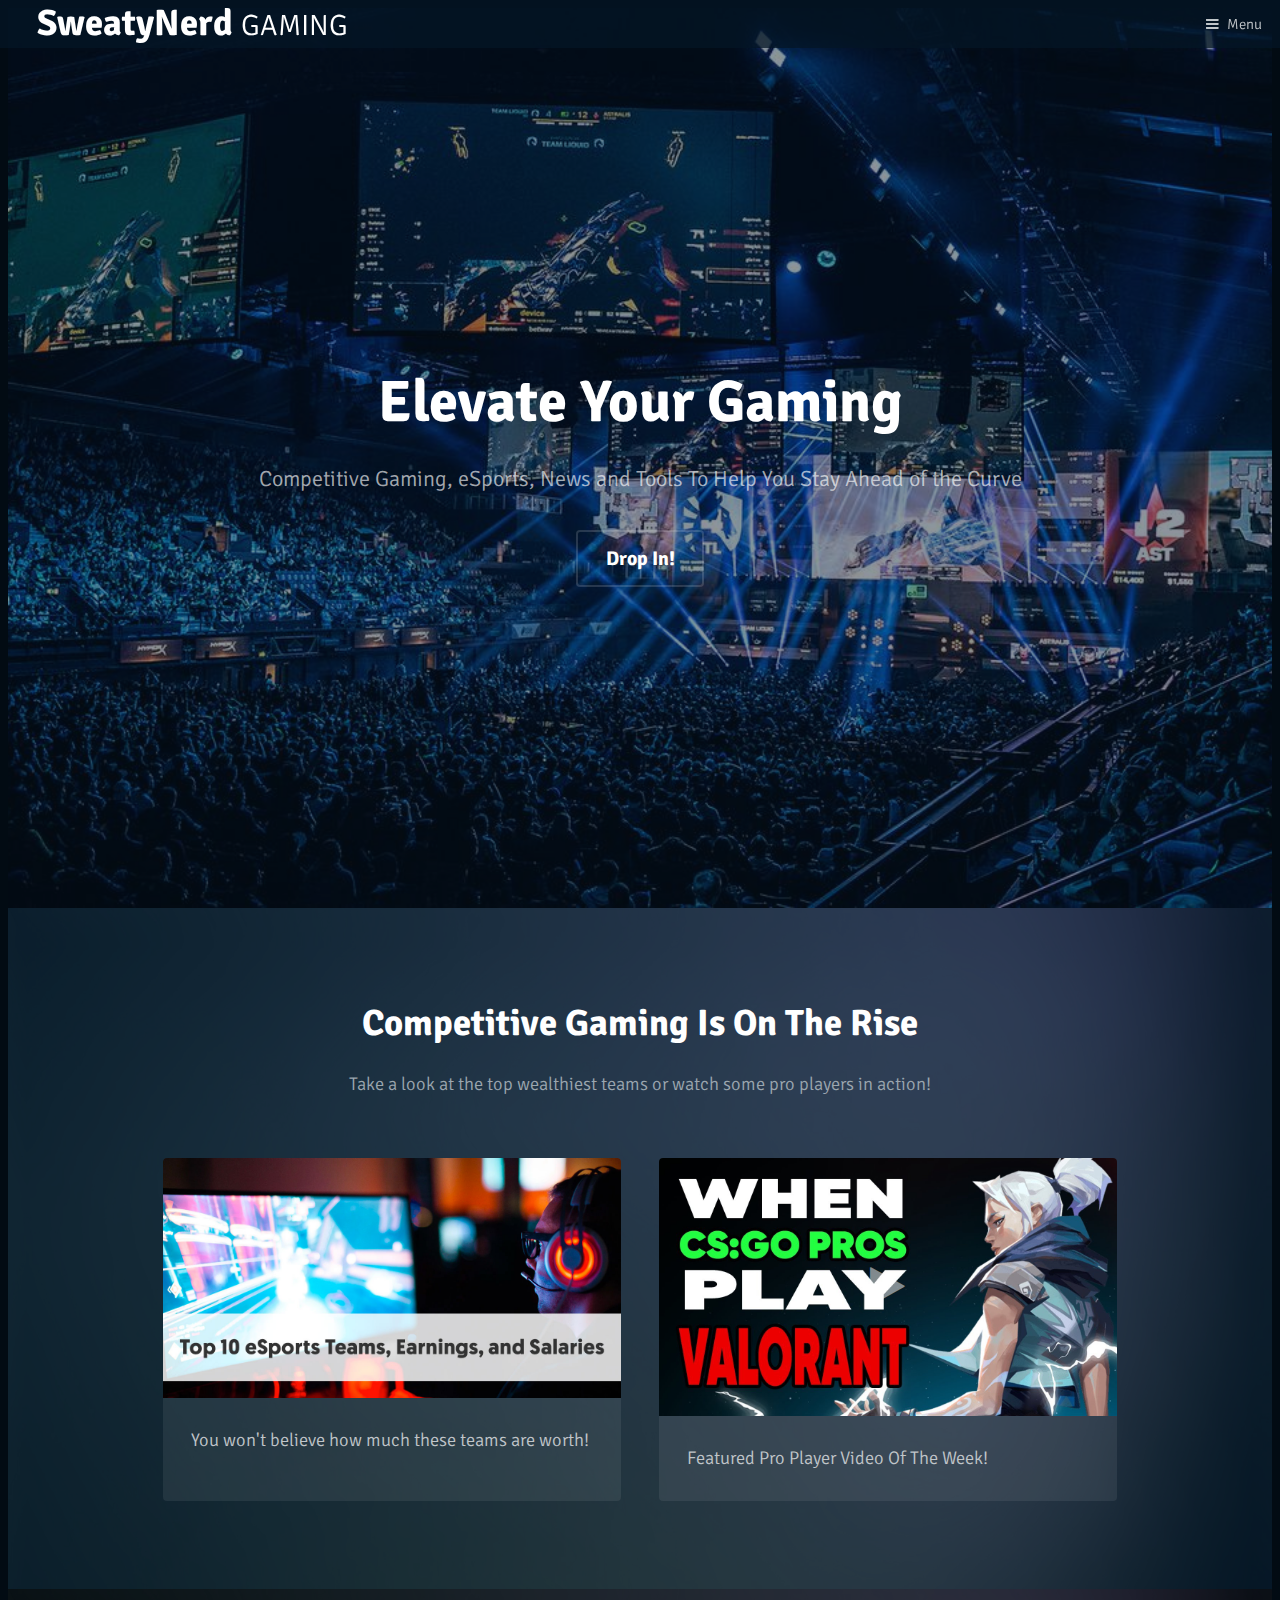
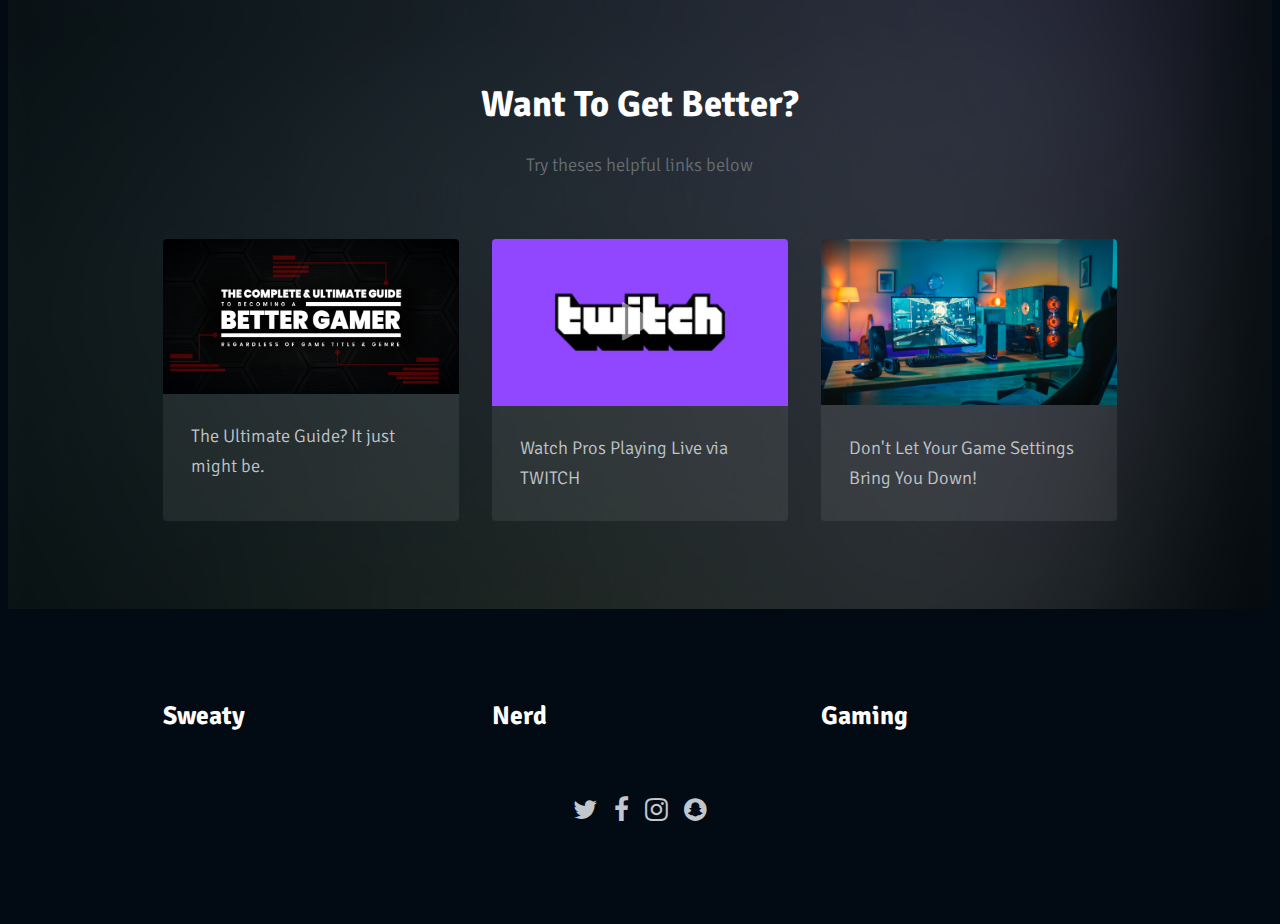
<file: index.html>
<!DOCTYPE HTML>

<html>
	<head>
		<title>SweatyNerdGaming</title>
		<meta charset="utf-8" />
		<meta name="viewport" content="width=device-width, initial-scale=1" />
		<link rel="stylesheet" href="assets/css/main.css" />
	</head>
	<body>

		<!-- Page Header -->
			<header id="header">
				<h1><a href="#">SweatyNerd <span>GAMING</span></a></h1>
				<a href="#menu">Menu</a>
			</header>

		<!-- Navigation -->
			<nav id="menu">
				<ul class="links">
					<li><a href="index.html">Home</a></li>
					<li><a href="Top10.html">Top 10 Teams</a></li>
					<li><a href="proplayers.html">PVOTW</a></li>
				</ul>
			</nav>

				<section id="banner" src="images/banner.jpg">
					<div class="inner">
						<header>
							<h1>Elevate Your Gaming</h1>
							<p>Competitive Gaming, eSports, News and Tools To Help You Stay Ahead of the Curve</p>
						</header>
						<a href="#main" class="button big alt scrolly">Drop In!</a>
					</div>

				</section>

		<!-- Start of Main -->
			<div id="main">

			<!--MAIN CONTENT LINKS  -->
				<section class="wrapper style1">
					<div class="inner">
						<header class="align-center">
							<h2>Competitive Gaming Is On The Rise</h2>
							<p>Take a look at the top wealthiest teams or watch some pro players in action!</p>
						</header>
							<div class="flex flex-2">
								<div class="video col">
									<div class="image fit">
										<img src="images/pic07.jpg" alt="" />
									</div>
									<p class="caption">
										You won't believe how much these teams are worth!
									</p>
									<a href="Top10.html" class="link"><span>Click Me</span></a>
								</div>
								<div class="video col">
									<div class="image fit">
										<img src="images/pic08.jpg" alt="" />
										<div class="arrow">
											<div class="icon fa-play"></div>
										</div>
									</div>
									<p class="caption">
										Featured Pro Player Video Of The Week!
									</p>
									<a href="proplayers.html" class="link"><span>Click Me</span></a>
								</div>
							</div>
					</div>
				</section>


			<!-- THIRD SECTION FOR HELPFUL LINKS -->
				<section class="wrapper ">
					<div class="inner">
						<header class="align-center">
							<h2>Want To Get Better?</h2>
							<p>Try theses helpful links below</p>
						</header>

						<!-- 3 Column Section -->
							<div class="flex flex-3">
								<div class="video col">
									<div class="image fit">
										<img src="images/pic09.png" alt="" />
									</div>
									<p class="caption">
										The Ultimate Guide? It just might be.
									</p>
									<a href="https://gamerzclass.com/news/guides/the-complete-ultimate-guide-to-becoming-a-better-gamer-regardless-of-game-title-genre/" target ="_blank" class="link"><span>Click Me</span></a>
								</div>
								<div class="video col">
									<div class="image fit">
										<img src="images/pic10.jpg" alt="" />
										<div class="arrow">
											<div class="icon fa-play"></div>
										</div>
									</div>
									<p class="caption">
										Watch Pros Playing Live via TWITCH
									</p>
									<a href="https://www.twitch.tv/" target ="_blank" class="link"><span>Click Me</span></a>
								</div>
								<div class="video col">
									<div class="image fit">
										<img src="images/pic11.jpg" alt="" />
									</div>
									<p class="caption">
										Don't Let Your Game Settings Bring You Down!
									</p>
									<a href="https://prosettings.net/" target ="_blank" class="link"><span>Click Me</span></a>
								</div>
							</div>
					</div>
				</section>

			</div>

		<!-- Footer -->
			<footer id="footer">
				<div class="inner">
					<div class="flex flex-3">
						<div class="col">
							<h3>Sweaty</h3>
						</div>
						<div class="col">
							<h3>Nerd</h3>
						</div>
						<div class="col">
							<h3>Gaming</h3>
						</div>
					</div>
				</div>
				<div class="copyright">
					<ul class="icons">
						<li><a href="#" class="icon fa-twitter"><span class="label">Twitter</span></a></li>
						<li><a href="#" class="icon fa-facebook"><span class="label">Facebook</span></a></li>
						<li><a href="#" class="icon fa-instagram"><span class="label">Instagram</span></a></li>
						<li><a href="#" class="icon fa-snapchat"><span class="label">Snapchat</span></a></li>
					</ul>
					
				</div>
			</footer>

		<!-- Scripts -->
			<script src="assets/js/jquery.min.js"></script>
			<script src="assets/js/jquery.scrolly.min.js"></script>
			<script src="assets/js/skel.min.js"></script>
			<script src="assets/js/util.js"></script>
			<script src="assets/js/main.js"></script>

	</body>
</html>
</file>
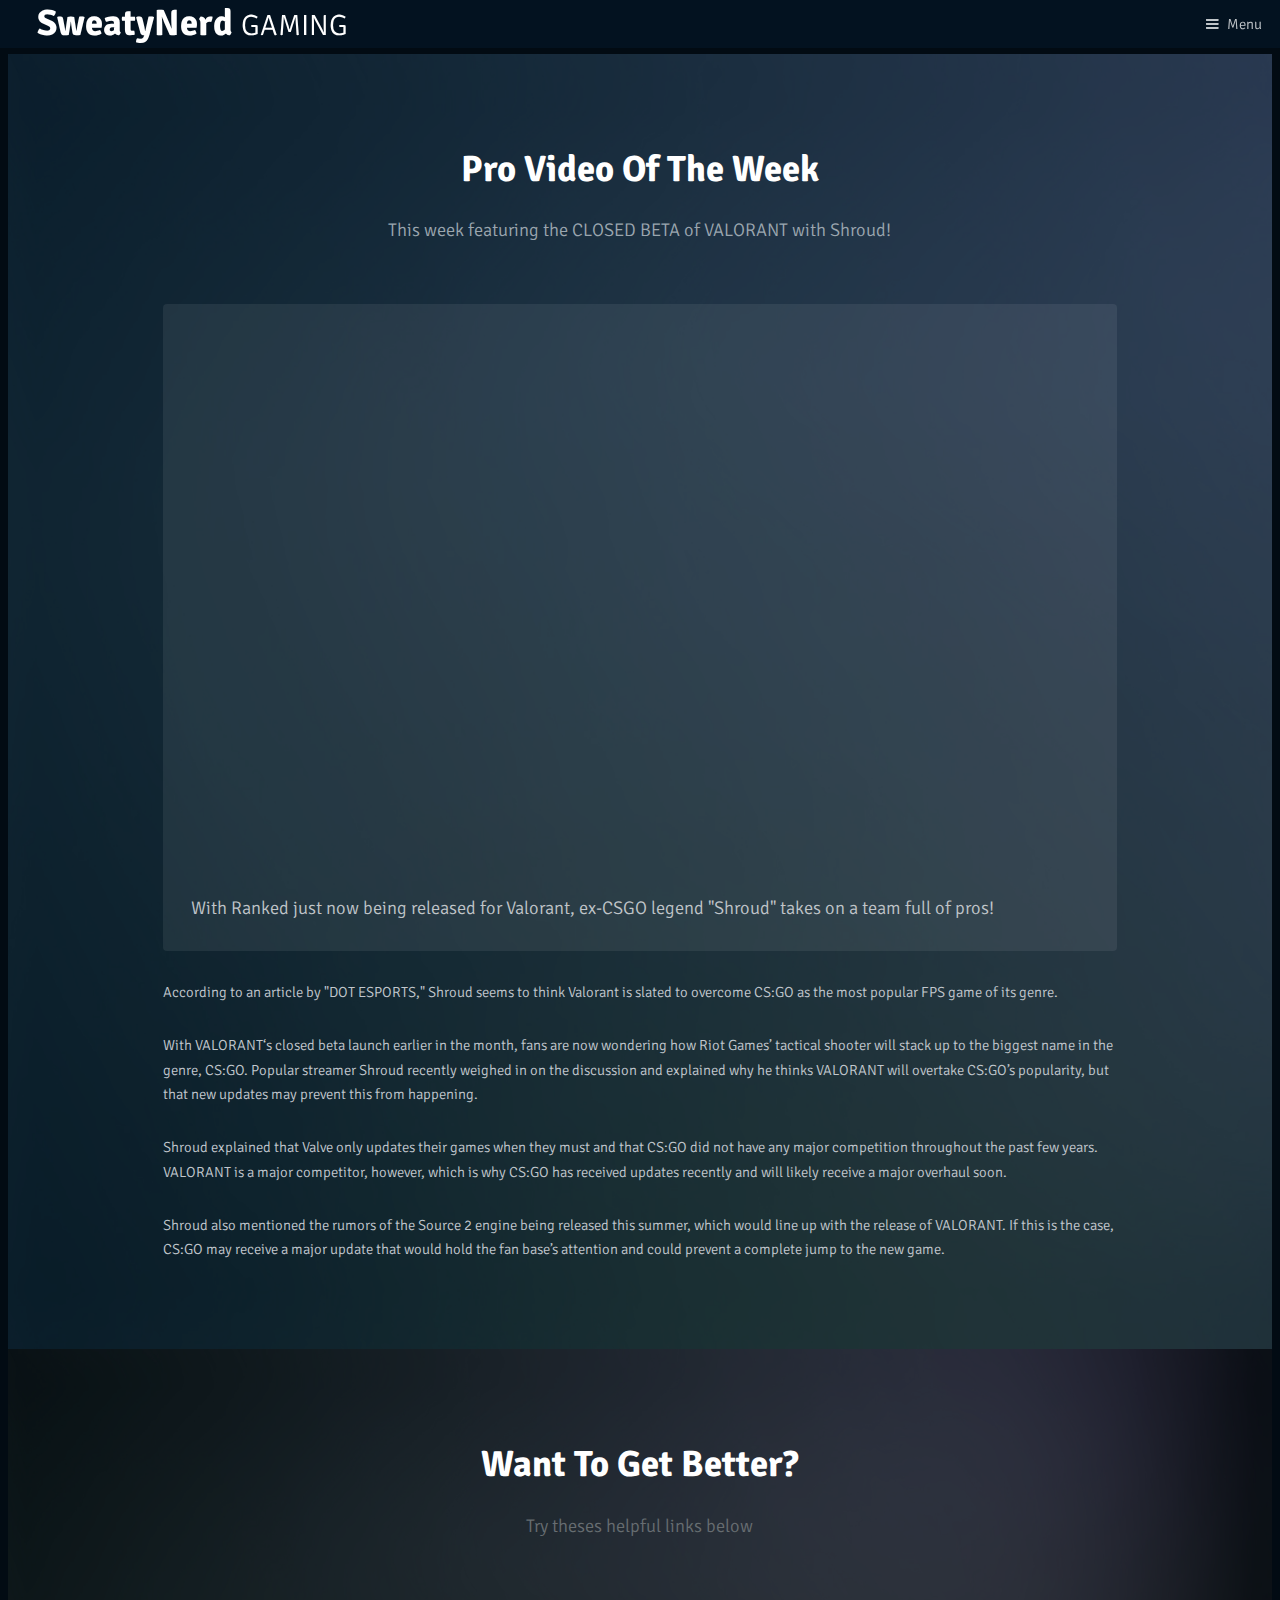
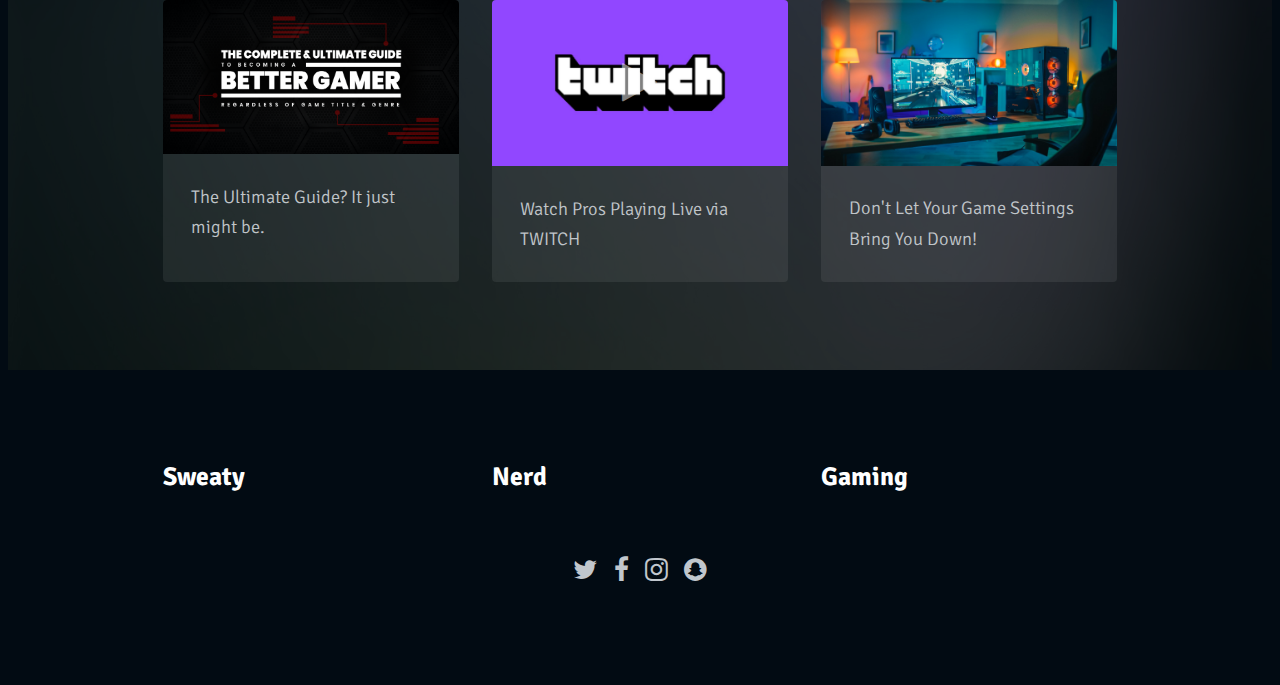
<file: proplayers.html>
<!DOCTYPE HTML>

<html>
	<head>
		<title>SweatyNerdGaming</title>
		<meta charset="utf-8" />
		<meta name="viewport" content="width=device-width, initial-scale=1" />
		<link rel="stylesheet" href="assets/css/main.css" />
	</head>
	<body class="subpage">

		<!-- Header -->
			<header id="header">
				<h1><a href="#">SweatyNerd <span>GAMING</span></a></h1>
				<a href="#menu">Menu</a>
			</header>

		<!-- Nav -->
			<nav id="menu">
				<ul class="links">
					<li><a href="index.html">Home</a></li>
					<li><a href="Top10.html">Top 10 Teams</a></li>
					<li><a href="proplayers.html">PVOTW</a></li>
				</ul>
			</nav>

		<!-- Main -->
			<div id="main">

			<!-- One -->
				<section class="wrapper style1">
					<div class="inner">
						<header class="align-center">
							<h2>Pro Video Of The Week</h2>
							<p>This week featuring the CLOSED BETA of VALORANT with Shroud!</p>
						</header>
						<div class="video">
							<div class="video-wrapper">
								<iframe width="560" height="315" src="https://www.youtube.com/embed/ZkayR8E_wrE" frameborder="0" allowfullscreen></iframe>
							</div>
							<p class="caption">
								With Ranked just now being released for Valorant, ex-CSGO legend "Shroud" takes on a team full of pros!
							</p>
						</div>
						<div>
							<p>According to an article by "DOT ESPORTS," Shroud seems to think Valorant is slated to overcome CS:GO as the most popular FPS game of its genre. </p>
						</div>
						<div>
							<p>With VALORANT‘s closed beta launch earlier in the month, fans are now wondering how Riot Games’ tactical shooter will stack up to the biggest name in the genre, CS:GO. Popular streamer Shroud recently weighed in on the discussion and explained why he thinks VALORANT will overtake CS:GO’s popularity, but that new updates may prevent this from happening.</p>
						</div>
						<div>
							<p>Shroud explained that Valve only updates their games when they must and that CS:GO did not have any major competition throughout the past few years. VALORANT is a major competitor, however, which is why CS:GO has received updates recently and will likely receive a major overhaul soon. </p>
						</div>
						<div>
							<p>Shroud also mentioned the rumors of the Source 2 engine being released this summer, which would line up with the release of VALORANT. If this is the case, CS:GO may receive a major update that would hold the fan base’s attention and could prevent a complete jump to the new game.</p>
						</div>
					</div>
				</section>

			<!-- THIRD SECTION FOR HELPFUL LINKS -->
				<section class="wrapper ">
					<div class="inner">
						<header class="align-center">
							<h2>Want To Get Better?</h2>
							<p>Try theses helpful links below</p>
						</header>

						<!-- 3 Column Section -->
							<div class="flex flex-3">
								<div class="video col">
									<div class="image fit">
										<img src="images/pic09.png" alt="" />
									</div>
									<p class="caption">
										The Ultimate Guide? It just might be.
									</p>
									<a href="https://gamerzclass.com/news/guides/the-complete-ultimate-guide-to-becoming-a-better-gamer-regardless-of-game-title-genre/" target ="_blank" class="link"><span>Click Me</span></a>
								</div>
								<div class="video col">
									<div class="image fit">
										<img src="images/pic10.jpg" alt="" />
										<div class="arrow">
											<div class="icon fa-play"></div>
										</div>
									</div>
									<p class="caption">
										Watch Pros Playing Live via TWITCH
									</p>
									<a href="https://www.twitch.tv/" target ="_blank" class="link"><span>Click Me</span></a>
								</div>
								<div class="video col">
									<div class="image fit">
										<img src="images/pic11.jpg" alt="" />
									</div>
									<p class="caption">
										Don't Let Your Game Settings Bring You Down!
									</p>
									<a href="https://prosettings.net/" target ="_blank" class="link"><span>Click Me</span></a>
								</div>
							</div>
					</div>
				</section>

			</div>

		<!-- Footer -->
			<footer id="footer">
				<div class="inner">
					<div class="flex flex-3">
						<div class="col">
							<h3>Sweaty</h3>
						</div>
						<div class="col">
							<h3>Nerd</h3>
						</div>
						<div class="col">
							<h3>Gaming</h3>
						</div>
					</div>
				</div>
				<div class="copyright">
					<ul class="icons">
						<li><a href="#" class="icon fa-twitter"><span class="label">Twitter</span></a></li>
						<li><a href="#" class="icon fa-facebook"><span class="label">Facebook</span></a></li>
						<li><a href="#" class="icon fa-instagram"><span class="label">Instagram</span></a></li>
						<li><a href="#" class="icon fa-snapchat"><span class="label">Snapchat</span></a></li>
					</ul>
				</div>
			</footer>

		<!-- Scripts -->
			<script src="assets/js/jquery.min.js"></script>
			<script src="assets/js/jquery.scrolly.min.js"></script>
			<script src="assets/js/skel.min.js"></script>
			<script src="assets/js/util.js"></script>
			<script src="assets/js/main.js"></script>

	</body>
</html>
</file>
<file: assets/css/main.css>
@charset "UTF-8";
@import url(font-awesome.min.css);
@import url("https://fonts.googleapis.com/css?family=Signika:300,700");


<!-- A lot of what I have here I learned from watching this guy https://www.youtube.com/watch?v=1Rs2ND1ryYc and he had plenty of examples to show
     and I kinda just started putting everything in to make sure I had the perfect layout -->



	html, body, div, span, applet, object, iframe, h1, h2, h3, h4, h5, h6, p, blockquote, pre, a, abbr, acronym, address, big, cite, code, del, dfn, em, img, ins, kbd, q, s, samp, small, strike, strong, sub, sup, tt, var, b, u, i, center, dl, dt, dd, ol, ul, li, fieldset, form, label, legend, table, caption, tbody, tfoot, thead, tr, th, td, article, aside, canvas, details, embed, figure, figcaption, footer, header, hgroup, menu, nav, output, ruby, section, summary, time, mark, audio, video {
		margin: 0;
		padding: 0;
		border: 0;
		font-size: 100%;
		font: inherit;
		vertical-align: baseline;
	}

	article, aside, details, figcaption, figure, footer, header, hgroup, menu, nav, section {
		display: block;
	}

	body {
		line-height: 1;
	}

	ol, ul {
		list-style: none;
	}

	blockquote, q {
		quotes: none;
	}

	blockquote:before, blockquote:after, q:before, q:after {
		content: '';
		content: none;
	}

	table {
		border-collapse: collapse;
		border-spacing: 0;
	}

	body {
		-webkit-text-size-adjust: none;
	}

/* Box Model */

	*, *:before, *:after {
		-moz-box-sizing: border-box;
		-webkit-box-sizing: border-box;
		box-sizing: border-box;
	}

/* Containers */

	.container {
		margin-left: auto;
		margin-right: auto;
	}

	.container.\31 25\25 {
		width: 100%;
		max-width: 100em;
		min-width: 80em;
	}

	.container.\37 5\25 {
		width: 60em;
	}

	.container.\35 0\25 {
		width: 40em;
	}

	.container.\32 5\25 {
		width: 20em;
	}

	.container {
		width: 80em;
	}

	@media screen and (max-width: 1680px) {

		.container.\31 25\25 {
			width: 100%;
			max-width: 100em;
			min-width: 80em;
		}

		.container.\37 5\25 {
			width: 60em;
		}

		.container.\35 0\25 {
			width: 40em;
		}

		.container.\32 5\25 {
			width: 20em;
		}

		.container {
			width: 80em;
		}

	}

	@media screen and (max-width: 1280px) {

		.container.\31 25\25 {
			width: 100%;
			max-width: 81.25em;
			min-width: 65em;
		}

		.container.\37 5\25 {
			width: 48.75em;
		}

		.container.\35 0\25 {
			width: 32.5em;
		}

		.container.\32 5\25 {
			width: 16.25em;
		}

		.container {
			width: 65em;
		}

	}

	@media screen and (max-width: 980px) {

		.container.\31 25\25 {
			width: 100%;
			max-width: 112.5%;
			min-width: 90%;
		}

		.container.\37 5\25 {
			width: 67.5%;
		}

		.container.\35 0\25 {
			width: 45%;
		}

		.container.\32 5\25 {
			width: 22.5%;
		}

		.container {
			width: 90%;
		}

	}

	@media screen and (max-width: 736px) {

		.container.\31 25\25 {
			width: 100%;
			max-width: 112.5%;
			min-width: 90%;
		}

		.container.\37 5\25 {
			width: 67.5%;
		}

		.container.\35 0\25 {
			width: 45%;
		}

		.container.\32 5\25 {
			width: 22.5%;
		}

		.container {
			width: 90% !important;
		}

	}

	@media screen and (max-width: 480px) {

		.container.\31 25\25 {
			width: 100%;
			max-width: 112.5%;
			min-width: 90%;
		}

		.container.\37 5\25 {
			width: 67.5%;
		}

		.container.\35 0\25 {
			width: 45%;
		}

		.container.\32 5\25 {
			width: 22.5%;
		}

		.container {
			width: 90% !important;
		}

	}



/* Basic */

	@-ms-viewport {
		width: device-width;
	}

	body {
		-ms-overflow-style: scrollbar;
	}

	@media screen and (max-width: 480px) {

		html, body {
			min-width: 320px;
		}

	}

	body {
		background: #020B13;
	}

		body.is-loading *, body.is-loading *:before, body.is-loading *:after {
			-moz-animation: none !important;
			-webkit-animation: none !important;
			-ms-animation: none !important;
			animation: none !important;
			-moz-transition: none !important;
			-webkit-transition: none !important;
			-ms-transition: none !important;
			transition: none !important;
		}

/* Type */

	body {
		background-color: #020B13;
		color: #c0c2c4;
	}

	body, input, select, textarea {
		font-family: "Signika", sans-serif;
		font-size: 13pt;
		font-weight: 300;
		line-height: 1.65;
	}

		@media screen and (max-width: 1680px) {

			body, input, select, textarea {
				font-size: 11pt;
			}

		}

		@media screen and (max-width: 1280px) {

			body, input, select, textarea {
				font-size: 11pt;
			}

		}

		@media screen and (max-width: 980px) {

			body, input, select, textarea {
				font-size: 12pt;
			}

		}

		@media screen and (max-width: 736px) {

			body, input, select, textarea {
				font-size: 12pt;
			}

		}

		@media screen and (max-width: 480px) {

			body, input, select, textarea {
				font-size: 12pt;
			}

		}

	a {
		-moz-transition: color 0.2s ease-in-out;
		-webkit-transition: color 0.2s ease-in-out;
		-ms-transition: color 0.2s ease-in-out;
		transition: color 0.2s ease-in-out;
		text-decoration: none;
	}

	strong, b {
		font-weight: 700;
	}

	em, i {
		font-style: italic;
	}

	p {
		margin: 0 0 2em 0;
	}

	h1, h2, h3, h4, h5, h6 {
		font-weight: 700;
		line-height: 1.5;
		margin: 0 0 1em 0;
	}

		h1 a, h2 a, h3 a, h4 a, h5 a, h6 a {
			color: inherit;
			text-decoration: none;
		}

	h2 {
		font-size: 2.5em;
	}

		@media screen and (max-width: 736px) {

			h2 {
				font-size: 2em;
			}

		}

		@media screen and (max-width: 480px) {

			h2 {
				font-size: 1.5em;
			}

		}

	h3 {
		font-size: 1.75em;
	}

		@media screen and (max-width: 736px) {

			h3 {
				font-size: 1.5em;
			}

		}

		@media screen and (max-width: 480px) {

			h3 {
				font-size: 1.25em;
			}

		}

	h4 {
		font-size: 1.5em;
	}

	h5 {
		font-size: 0.9em;
	}

	h6 {
		font-size: 0.7em;
	}

	sub {
		font-size: 0.8em;
		position: relative;
		top: 0.5em;
	}

	sup {
		font-size: 0.8em;
		position: relative;
		top: -0.5em;
	}

	blockquote {
		border-left: solid 4px;
		font-style: italic;
		margin: 0 0 2em 0;
		padding: 0.5em 0 0.5em 2em;
	}

	code {
		border-radius: 4px;
		border: solid 1px;
		font-family: "Courier New", monospace;
		font-size: 0.9em;
		margin: 0 0.25em;
		padding: 0.25em 0.65em;
	}

	pre {
		-webkit-overflow-scrolling: touch;
		font-family: "Courier New", monospace;
		font-size: 0.9em;
		margin: 0 0 2em 0;
	}

		pre code {
			display: block;
			line-height: 1.75;
			padding: 1em 1.5em;
			overflow-x: auto;
		}

	hr {
		border: 0;
		border-bottom: solid 1px;
		margin: 2em 0;
	}

		hr.major {
			margin: 3em 0;
		}

	.align-left {
		text-align: left;
	}

	.align-center {
		text-align: center;
	}

	.align-right {
		text-align: right;
	}

	input, select, textarea {
		color: #ffffff;
	}

	a {
		color: #c1c7cd;
	}

		a:hover {
			color: rgba(193, 199, 205, 0.5);
		}

	strong, b {
		color: #ffffff;
	}

	h1, h2, h3, h4, h5, h6 {
		color: #ffffff;
	}

	blockquote {
		border-left-color: rgba(255, 255, 255, 0.15);
	}

	code {
		background: rgba(255, 255, 255, 0.075);
		border-color: rgba(255, 255, 255, 0.15);
	}

	hr {
		border-bottom-color: rgba(255, 255, 255, 0.15);
	}

/* Box */

	.box {
		border-radius: 4px;
		border: solid 1px;
		margin-bottom: 2em;
		padding: 1.5em;
	}

		.box > :last-child,
		.box > :last-child > :last-child,
		.box > :last-child > :last-child > :last-child {
			margin-bottom: 0;
		}

		.box.alt {
			border: 0;
			border-radius: 0;
			padding: 0;
		}

	.box {
		border-color: rgba(255, 255, 255, 0.15);
	}

/* Button */

	input[type="submit"],
	input[type="reset"],
	input[type="button"],
	button,
	.button {
		-moz-appearance: none;
		-webkit-appearance: none;
		-ms-appearance: none;
		appearance: none;
		-moz-transition: background-color 0.2s ease-in-out, color 0.2s ease-in-out;
		-webkit-transition: background-color 0.2s ease-in-out, color 0.2s ease-in-out;
		-ms-transition: background-color 0.2s ease-in-out, color 0.2s ease-in-out;
		transition: background-color 0.2s ease-in-out, color 0.2s ease-in-out;
		border-radius: 4px;
		border: 0;
		cursor: pointer;
		display: inline-block;
		font-weight: 700;
		height: 2.85em;
		line-height: 2.95em;
		padding: 0 1.5em;
		text-align: center;
		text-decoration: none;
		white-space: nowrap;
	}

		input[type="submit"].icon,
		input[type="reset"].icon,
		input[type="button"].icon,
		button.icon,
		.button.icon {
			padding-left: 1.35em;
		}

			input[type="submit"].icon:before,
			input[type="reset"].icon:before,
			input[type="button"].icon:before,
			button.icon:before,
			.button.icon:before {
				margin-right: 0.5em;
			}

		input[type="submit"].fit,
		input[type="reset"].fit,
		input[type="button"].fit,
		button.fit,
		.button.fit {
			display: block;
			margin: 0 0 1em 0;
			width: 100%;
		}

		input[type="submit"].small,
		input[type="reset"].small,
		input[type="button"].small,
		button.small,
		.button.small {
			font-size: 0.8em;
		}

		input[type="submit"].big,
		input[type="reset"].big,
		input[type="button"].big,
		button.big,
		.button.big {
			font-size: 1.35em;
		}

		input[type="submit"].disabled, input[type="submit"]:disabled,
		input[type="reset"].disabled,
		input[type="reset"]:disabled,
		input[type="button"].disabled,
		input[type="button"]:disabled,
		button.disabled,
		button:disabled,
		.button.disabled,
		.button:disabled {
			-moz-pointer-events: none;
			-webkit-pointer-events: none;
			-ms-pointer-events: none;
			pointer-events: none;
			opacity: 0.25;
		}

		@media screen and (max-width: 480px) {

			input[type="submit"],
			input[type="reset"],
			input[type="button"],
			button,
			.button {
				padding: 0;
			}

		}

	input[type="submit"],
	input[type="reset"],
	input[type="button"],
	button,
	.button {
		background-color: #041625;
		color: #ffffff !important;
	}

		input[type="submit"]:hover,
		input[type="reset"]:hover,
		input[type="button"]:hover,
		button:hover,
		.button:hover {
			background-color: #06243c;
		}

		input[type="submit"]:active,
		input[type="reset"]:active,
		input[type="button"]:active,
		button:active,
		.button:active {
			background-color: #02080e;
		}

		input[type="submit"].alt,
		input[type="reset"].alt,
		input[type="button"].alt,
		button.alt,
		.button.alt {
			background-color: transparent;
			box-shadow: inset 0 0 0 2px rgba(255, 255, 255, 0.15);
			color: #ffffff !important;
		}

			input[type="submit"].alt:hover,
			input[type="reset"].alt:hover,
			input[type="button"].alt:hover,
			button.alt:hover,
			.button.alt:hover {
				background-color: rgba(255, 255, 255, 0.075);
			}

			input[type="submit"].alt:active,
			input[type="reset"].alt:active,
			input[type="button"].alt:active,
			button.alt:active,
			.button.alt:active {
				background-color: rgba(255, 255, 255, 0.2);
			}

			input[type="submit"].alt.icon:before,
			input[type="reset"].alt.icon:before,
			input[type="button"].alt.icon:before,
			button.alt.icon:before,
			.button.alt.icon:before {
				color: #676d71;
			}

		input[type="submit"].special,
		input[type="reset"].special,
		input[type="button"].special,
		button.special,
		.button.special {
			background-color: #062038;
			color: #ffffff !important;
		}

			input[type="submit"].special:hover,
			input[type="reset"].special:hover,
			input[type="button"].special:hover,
			button.special:hover,
			.button.special:hover {
				background-color: #082d4f;
			}

			input[type="submit"].special:active,
			input[type="reset"].special:active,
			input[type="button"].special:active,
			button.special:active,
			.button.special:active {
				background-color: #041321;
			}

/* Flex */

	.flex {
		display: -ms-flexbox;
		-ms-flex-pack: justify;
		display: -moz-flex;
		display: -webkit-flex;
		display: -ms-flex;
		display: flex;
		-moz-flex-wrap: wrap;
		-webkit-flex-wrap: wrap;
		-ms-flex-wrap: wrap;
		flex-wrap: wrap;
		-moz-justify-content: space-between;
		-webkit-justify-content: space-between;
		-ms-justify-content: space-between;
		justify-content: space-between;
	}

		.flex.flex-2, .flex.flex-3 {
			-moz-align-items: stretch;
			-webkit-align-items: stretch;
			-ms-align-items: stretch;
			align-items: stretch;
		}

		.flex.flex-2 .col {
			width: 48%;
		}

		.flex.flex-3 .col {
			width: 31%;
		}

		.flex.flex-4 .col {
			width: 22%;
		}

		.flex.flex-tabs {
			-moz-flex-wrap: nowrap;
			-webkit-flex-wrap: nowrap;
			-ms-flex-wrap: nowrap;
			flex-wrap: nowrap;
		}

			.flex.flex-tabs ul {
				width: 20%;
			}

			.flex.flex-tabs .tabs {
				width: 77%;
			}

		@media screen and (max-width: 980px) {

			.flex.flex-4 .col {
				width: 48%;
			}

			.flex.flex-tabs ul {
				width: 30%;
			}

			.flex.flex-tabs .tabs {
				width: 67%;
			}

			.flex.flex-tabs .flex-3 .col {
				width: 48%;
			}

		}

		@media screen and (max-width: 736px) {

			.flex.flex-2 .col, .flex.flex-3 .col, .flex.flex-4 .col {
				width: 100%;
			}

			.flex.flex-tabs {
				-moz-flex-wrap: wrap;
				-webkit-flex-wrap: wrap;
				-ms-flex-wrap: wrap;
				flex-wrap: wrap;
			}

				.flex.flex-tabs ul {
					width: 100%;
				}

				.flex.flex-tabs .tabs {
					width: 100%;
				}

				.flex.flex-tabs .flex-3 .col {
					width: 100%;
				}

		}

/* Form */

	form {
		margin: 0 0 2em 0;
	}

	label {
		display: block;
		font-size: 0.9em;
		font-weight: 700;
		margin: 0 0 1em 0;
	}

	input[type="text"],
	input[type="password"],
	input[type="email"],
	select,
	textarea {
		-moz-appearance: none;
		-webkit-appearance: none;
		-ms-appearance: none;
		appearance: none;
		border-radius: 4px;
		border: none;
		border: solid 1px;
		color: inherit;
		display: block;
		outline: 0;
		padding: 0 1em;
		text-decoration: none;
		width: 100%;
	}

		input[type="text"]:invalid,
		input[type="password"]:invalid,
		input[type="email"]:invalid,
		select:invalid,
		textarea:invalid {
			box-shadow: none;
		}

	.select-wrapper {
		text-decoration: none;
		display: block;
		position: relative;
	}

		.select-wrapper:before {
			-moz-osx-font-smoothing: grayscale;
			-webkit-font-smoothing: antialiased;
			font-family: FontAwesome;
			font-style: normal;
			font-weight: normal;
			text-transform: none !important;
		}

		.select-wrapper:before {
			content: '\f078';
			display: block;
			height: 2.75em;
			line-height: 2.75em;
			pointer-events: none;
			position: absolute;
			right: 0;
			text-align: center;
			top: 0;
			width: 2.75em;
		}

		.select-wrapper select::-ms-expand {
			display: none;
		}

	input[type="text"],
	input[type="password"],
	input[type="email"],
	select {
		height: 2.75em;
	}

	textarea {
		padding: 0.75em 1em;
	}

	input[type="checkbox"],
	input[type="radio"] {
		-moz-appearance: none;
		-webkit-appearance: none;
		-ms-appearance: none;
		appearance: none;
		display: block;
		float: left;
		margin-right: -2em;
		opacity: 0;
		width: 1em;
		z-index: -1;
	}

		input[type="checkbox"] + label,
		input[type="radio"] + label {
			text-decoration: none;
			cursor: pointer;
			display: inline-block;
			font-size: 1em;
			font-weight: 300;
			padding-left: 2.4em;
			padding-right: 0.75em;
			position: relative;
		}

			input[type="checkbox"] + label:before,
			input[type="radio"] + label:before {
				-moz-osx-font-smoothing: grayscale;
				-webkit-font-smoothing: antialiased;
				font-family: FontAwesome;
				font-style: normal;
				font-weight: normal;
				text-transform: none !important;
			}

			input[type="checkbox"] + label:before,
			input[type="radio"] + label:before {
				border-radius: 4px;
				border: solid 1px;
				content: '';
				display: inline-block;
				height: 1.65em;
				left: 0;
				line-height: 1.58125em;
				position: absolute;
				text-align: center;
				top: 0;
				width: 1.65em;
			}

		input[type="checkbox"]:checked + label:before,
		input[type="radio"]:checked + label:before {
			content: '\f00c';
		}

	input[type="checkbox"] + label:before {
		border-radius: 4px;
	}

	input[type="radio"] + label:before {
		border-radius: 100%;
	}

	::-webkit-input-placeholder {
		opacity: 1.0;
	}

	:-moz-placeholder {
		opacity: 1.0;
	}

	::-moz-placeholder {
		opacity: 1.0;
	}

	:-ms-input-placeholder {
		opacity: 1.0;
	}

	.formerize-placeholder {
		opacity: 1.0;
	}

	label {
		color: #ffffff;
	}

	input[type="text"],
	input[type="password"],
	input[type="email"],
	select,
	textarea {
		background: rgba(255, 255, 255, 0.075);
		border-color: rgba(255, 255, 255, 0.15);
	}

		input[type="text"]:focus,
		input[type="password"]:focus,
		input[type="email"]:focus,
		select:focus,
		textarea:focus {
			border-color: #062038;
			box-shadow: 0 0 0 1px #062038;
		}

	.select-wrapper:before {
		color: rgba(255, 255, 255, 0.15);
	}

	input[type="checkbox"] + label,
	input[type="radio"] + label {
		color: #c0c2c4;
	}

		input[type="checkbox"] + label:before,
		input[type="radio"] + label:before {
			background: rgba(255, 255, 255, 0.075);
			border-color: rgba(255, 255, 255, 0.15);
		}

	input[type="checkbox"]:checked + label:before,
	input[type="radio"]:checked + label:before {
		background-color: #062038;
		border-color: #062038;
		color: #ffffff;
	}

	input[type="checkbox"]:focus + label:before,
	input[type="radio"]:focus + label:before {
		border-color: #062038;
		box-shadow: 0 0 0 1px #062038;
	}

	::-webkit-input-placeholder {
		color: #676d71 !important;
	}

	:-moz-placeholder {
		color: #676d71 !important;
	}

	::-moz-placeholder {
		color: #676d71 !important;
	}

	:-ms-input-placeholder {
		color: #676d71 !important;
	}

	.formerize-placeholder {
		color: #676d71 !important;
	}

/* Icon */

	.icon {
		text-decoration: none;
		border-bottom: none;
		position: relative;
	}

		.icon:before {
			-moz-osx-font-smoothing: grayscale;
			-webkit-font-smoothing: antialiased;
			font-family: FontAwesome;
			font-style: normal;
			font-weight: normal;
			text-transform: none !important;
		}

		.icon > .label {
			display: none;
		}

/* Image */

	.image {
		border: 0;
		display: inline-block;
		position: relative;
	}

		.image img {
			display: block;
		}

		.image.left, .image.right {
			max-width: 40%;
		}

			.image.left img, .image.right img {
				width: 100%;
			}

		.image.left {
			float: left;
			margin: 0 1.5em 1em 0;
			top: 0.25em;
		}

		.image.right {
			float: right;
			margin: 0 0 1em 1.5em;
			top: 0.25em;
		}

		.image.fit {
			display: block;
			margin: 0 0 2em 0;
			width: 100%;
		}

			.image.fit img {
				width: 100%;
			}

		.image.main {
			display: block;
			margin: 0 0 3em 0;
			width: 100%;
		}

			.image.main img {
				width: 100%;
			}

	.video-wrapper {
		position: relative;
		padding-bottom: 56.25%;
	/* 16:9 */

		padding-top: 25px;
		height: 0;
	}

		.video-wrapper iframe, .video-wrapper object, .video-wrapper embed {
			position: absolute;
			top: 0;
			left: 0;
			width: 100%;
			height: 100%;
		}

/* List */

	ol {
		list-style: decimal;
		margin: 0 0 2em 0;
		padding-left: 1.25em;
	}

		ol li {
			padding-left: 0.25em;
		}

	ul {
		list-style: disc;
		margin: 0 0 2em 0;
		padding-left: 1em;
	}

		ul li {
			padding-left: 0.5em;
		}

		ul.alt {
			list-style: none;
			padding-left: 0;
		}

			ul.alt li {
				border-top: solid 1px;
				padding: 0.5em 0;
			}

				ul.alt li:first-child {
					border-top: 0;
					padding-top: 0;
				}

		ul.icons {
			cursor: default;
			list-style: none;
			padding-left: 0;
		}

			ul.icons li {
				display: inline-block;
				padding: 0 1em 0 0;
			}

				ul.icons li:last-child {
					padding-right: 0;
				}

				ul.icons li .icon:before {
					font-size: 2em;
				}

		ul.actions {
			cursor: default;
			list-style: none;
			padding-left: 0;
		}

			ul.actions li {
				display: inline-block;
				padding: 0 1em 0 0;
				vertical-align: middle;
			}

				ul.actions li:last-child {
					padding-right: 0;
				}

			ul.actions.small li {
				padding: 0 0.5em 0 0;
			}

			ul.actions.vertical li {
				display: block;
				padding: 1em 0 0 0;
			}

				ul.actions.vertical li:first-child {
					padding-top: 0;
				}

				ul.actions.vertical li > * {
					margin-bottom: 0;
				}

			ul.actions.vertical.small li {
				padding: 0.5em 0 0 0;
			}

				ul.actions.vertical.small li:first-child {
					padding-top: 0;
				}

			ul.actions.fit {
				display: table;
				margin-left: -1em;
				padding: 0;
				table-layout: fixed;
				width: calc(100% + 1em);
			}

				ul.actions.fit li {
					display: table-cell;
					padding: 0 0 0 1em;
				}

					ul.actions.fit li > * {
						margin-bottom: 0;
					}

				ul.actions.fit.small {
					margin-left: -0.5em;
					width: calc(100% + 0.5em);
				}

					ul.actions.fit.small li {
						padding: 0 0 0 0.5em;
					}

			@media screen and (max-width: 480px) {

				ul.actions {
					margin: 0 0 2em 0;
				}

					ul.actions li {
						padding: 1em 0 0 0;
						display: block;
						text-align: center;
						width: 100%;
					}

						ul.actions li:first-child {
							padding-top: 0;
						}

						ul.actions li > * {
							width: 100%;
							margin: 0 !important;
						}

							ul.actions li > *.icon:before {
								margin-left: -2em;
							}

					ul.actions.small li {
						padding: 0.5em 0 0 0;
					}

						ul.actions.small li:first-child {
							padding-top: 0;
						}

			}

	dl {
		margin: 0 0 2em 0;
	}

		dl dt {
			display: block;
			font-weight: 700;
			margin: 0 0 1em 0;
		}

		dl dd {
			margin-left: 2em;
		}

	ul.alt li {
		border-top-color: rgba(255, 255, 255, 0.15);
	}

/* Section/Article */

	section.special, article.special {
		text-align: center;
	}

	header p {
		position: relative;
		margin: 0 0 1.5em 0;
	}

	header h2 + p {
		font-size: 1.25em;
		margin-top: -1em;
	}

	header h3 + p {
		font-size: 1.1em;
		margin-top: -0.8em;
	}

	header h4 + p,
	header h5 + p,
	header h6 + p {
		font-size: 0.9em;
		margin-top: -0.6em;
	}

	header p {
		color: #676d71;
	}

/* Tab */

	ul.tab-list {
		list-style: none;
		margin: 0 0 1em 0;
		padding: 0;
	}

		ul.tab-list li a {
			background: rgba(255, 255, 255, 0.075);
			border-radius: 4px;
			color: rgba(255, 255, 255, 0.5) !important;
			margin-bottom: .5em;
			padding: .5em 1em;
			display: inline-block;
			width: 100%;
		}

			ul.tab-list li a.active {
				background: #aa14cc;
				color: #fff !important;
			}

			ul.tab-list li a:hover {
				background: #693dcc;
				color: #fff !important;
			}

	.tab {
		display: none;
	}

		.tab.active {
			display: -ms-flexbox;
			display: -moz-flex;
			display: -webkit-flex;
			display: -ms-flex;
			display: flex;
		}

/* Table */


	.table-wrapper {
		-webkit-overflow-scrolling: touch;
		overflow-x: auto;
	}

	table {
		margin: 0 0 2em 0;
		width: 100%;
	}

		table tbody tr {
			border: solid 1px;
			border-left: 0;
			border-right: 0;
		}

		table td {
			padding: 0.75em 0.75em;
			background-color: 
		}

		table th {
			font-size: 0.9em;
			font-weight: 700;
			padding: 0 0.75em 0.75em 0.75em;
			text-align: left;
		}

		table thead {
			border-bottom: solid 2px;
		}

		table tfoot {
			border-top: solid 2px;
		}

		table.alt {
			border-collapse: separate;
		}

			table.alt tbody tr td {
				border: solid 1px;
				border-left-width: 0;
				border-top-width: 0;
			}

				table.alt tbody tr td:first-child {
					border-left-width: 1px;
				}

			table.alt tbody tr:first-child td {
				border-top-width: 1px;
			}

			table.alt thead {
				border-bottom: 0;
			}

			table.alt tfoot {
				border-top: 0;
			}

	table tbody tr {
		border-color: rgba(255, 255, 255, 0.15);
		filter: contrast(200%) brightness(150%);
	}

		table tbody tr:nth-child(2n + 1) {
			background-color: rgba(255, 255, 255, 0.075);
		}
		table tbody img {
			filter: contrast(200%) brightness(150%);
		}

	table th {
		color: #ffffff;
	}

	table thead {
		border-bottom-color: rgba(255, 255, 255, 0.15);
	}

	table tfoot {
		border-top-color: rgba(255, 255, 255, 0.15);
	}

	table.alt tbody tr td {
		border-color: rgba(255, 255, 255, 0.15);
	}

/* Wrapper */

	.wrapper {
		padding: 6em 0 4em 0;
		position: relative;
	}

		.wrapper:before {
			content: '';
			position: absolute;
			top: 0;
			left: 0;
			width: 100%;
			height: 100%;
			display: block;
			background-image: url(../../images/bg.jpg);
			background-size: cover;
			background-repeat: no-repeat;
			opacity: 0.35;
			z-index: 1;
		}

		.wrapper .inner {
			margin: 0 auto;
			width: 80em;
			position: relative;
			z-index: 99;
		}

		.wrapper header {
			margin-bottom: 4em;
		}

			@media screen and (max-width: 736px) {

				.wrapper header {
					margin-bottom: 2em;
				}

			}

		.wrapper.style1 {
			background-color: #062038;
			color: #c1c7cd;
		}

			.wrapper.style1 input, .wrapper.style1 select, .wrapper.style1 textarea {
				color: #ffffff;
			}

			.wrapper.style1 a {
				color: #ffffff;
			}

				.wrapper.style1 a:hover {
					color: rgba(255, 255, 255, 0.5);
				}

			.wrapper.style1 strong, .wrapper.style1 b {
				color: #ffffff;
			}

			.wrapper.style1 h1, .wrapper.style1 h2, .wrapper.style1 h3, .wrapper.style1 h4, .wrapper.style1 h5, .wrapper.style1 h6 {
				color: #ffffff;
			}

			.wrapper.style1 blockquote {
				border-left-color: rgba(255, 255, 255, 0.15);
			}

			.wrapper.style1 code {
				background: rgba(255, 255, 255, 0.075);
				border-color: rgba(255, 255, 255, 0.15);
			}

			.wrapper.style1 hr {
				border-bottom-color: rgba(255, 255, 255, 0.15);
			}

			.wrapper.style1 .box {
				border-color: rgba(255, 255, 255, 0.15);
			}

			.wrapper.style1 input[type="submit"],
			.wrapper.style1 input[type="reset"],
			.wrapper.style1 input[type="button"],
			.wrapper.style1 button,
			.wrapper.style1 .button {
				background-color: #041625;
				color: #ffffff !important;
			}

				.wrapper.style1 input[type="submit"]:hover,
				.wrapper.style1 input[type="reset"]:hover,
				.wrapper.style1 input[type="button"]:hover,
				.wrapper.style1 button:hover,
				.wrapper.style1 .button:hover {
					background-color: #06243c;
				}

				.wrapper.style1 input[type="submit"]:active,
				.wrapper.style1 input[type="reset"]:active,
				.wrapper.style1 input[type="button"]:active,
				.wrapper.style1 button:active,
				.wrapper.style1 .button:active {
					background-color: #02080e;
				}

				.wrapper.style1 input[type="submit"].alt,
				.wrapper.style1 input[type="reset"].alt,
				.wrapper.style1 input[type="button"].alt,
				.wrapper.style1 button.alt,
				.wrapper.style1 .button.alt {
					background-color: transparent;
					box-shadow: inset 0 0 0 2px rgba(255, 255, 255, 0.15);
					color: #ffffff !important;
				}

					.wrapper.style1 input[type="submit"].alt:hover,
					.wrapper.style1 input[type="reset"].alt:hover,
					.wrapper.style1 input[type="button"].alt:hover,
					.wrapper.style1 button.alt:hover,
					.wrapper.style1 .button.alt:hover {
						background-color: rgba(255, 255, 255, 0.075);
					}

					.wrapper.style1 input[type="submit"].alt:active,
					.wrapper.style1 input[type="reset"].alt:active,
					.wrapper.style1 input[type="button"].alt:active,
					.wrapper.style1 button.alt:active,
					.wrapper.style1 .button.alt:active {
						background-color: rgba(255, 255, 255, 0.2);
					}

					.wrapper.style1 input[type="submit"].alt.icon:before,
					.wrapper.style1 input[type="reset"].alt.icon:before,
					.wrapper.style1 input[type="button"].alt.icon:before,
					.wrapper.style1 button.alt.icon:before,
					.wrapper.style1 .button.alt.icon:before {
						color: #9ba6af;
					}

				.wrapper.style1 input[type="submit"].special,
				.wrapper.style1 input[type="reset"].special,
				.wrapper.style1 input[type="button"].special,
				.wrapper.style1 button.special,
				.wrapper.style1 .button.special {
					background-color: #ffffff;
					color: #062038 !important;
				}

			.wrapper.style1 label {
				color: #ffffff;
			}

			.wrapper.style1 input[type="text"],
			.wrapper.style1 input[type="password"],
			.wrapper.style1 input[type="email"],
			.wrapper.style1 select,
			.wrapper.style1 textarea {
				background: rgba(255, 255, 255, 0.075);
				border-color: rgba(255, 255, 255, 0.15);
			}

				.wrapper.style1 input[type="text"]:focus,
				.wrapper.style1 input[type="password"]:focus,
				.wrapper.style1 input[type="email"]:focus,
				.wrapper.style1 select:focus,
				.wrapper.style1 textarea:focus {
					border-color: #ffffff;
					box-shadow: 0 0 0 1px #ffffff;
				}

			.wrapper.style1 .select-wrapper:before {
				color: rgba(255, 255, 255, 0.15);
			}

			.wrapper.style1 input[type="checkbox"] + label,
			.wrapper.style1 input[type="radio"] + label {
				color: #c1c7cd;
			}

				.wrapper.style1 input[type="checkbox"] + label:before,
				.wrapper.style1 input[type="radio"] + label:before {
					background: rgba(255, 255, 255, 0.075);
					border-color: rgba(255, 255, 255, 0.15);
				}

			.wrapper.style1 input[type="checkbox"]:checked + label:before,
			.wrapper.style1 input[type="radio"]:checked + label:before {
				background-color: #ffffff;
				border-color: #ffffff;
				color: #062038;
			}

			.wrapper.style1 input[type="checkbox"]:focus + label:before,
			.wrapper.style1 input[type="radio"]:focus + label:before {
				border-color: #ffffff;
				box-shadow: 0 0 0 1px #ffffff;
			}

			.wrapper.style1 ::-webkit-input-placeholder {
				color: #9ba6af !important;
			}

			.wrapper.style1 :-moz-placeholder {
				color: #9ba6af !important;
			}

			.wrapper.style1 ::-moz-placeholder {
				color: #9ba6af !important;
			}

			.wrapper.style1 :-ms-input-placeholder {
				color: #9ba6af !important;
			}

			.wrapper.style1 .formerize-placeholder {
				color: #9ba6af !important;
			}

			.wrapper.style1 ul.alt li {
				border-top-color: rgba(255, 255, 255, 0.15);
			}

			.wrapper.style1 header p {
				color: #9ba6af;
			}

			.wrapper.style1 table tbody tr {
				border-color: rgba(255, 255, 255, 0.15);
			}

				.wrapper.style1 table tbody tr:nth-child(2n + 1) {
					background-color: rgba(255, 255, 255, 0.075);
				}

			.wrapper.style1 table th {
				color: #ffffff;
			}

			.wrapper.style1 table thead {
				border-bottom-color: rgba(255, 255, 255, 0.15);
			}

			.wrapper.style1 table tfoot {
				border-top-color: rgba(255, 255, 255, 0.15);
			}

			.wrapper.style1 table.alt tbody tr td {
				border-color: rgba(255, 255, 255, 0.15);
			}

		.wrapper.style2 {
			background-color: #041625;
			color: #c0c5c9;
		}

			.wrapper.style2 input, .wrapper.style2 select, .wrapper.style2 textarea {
				color: #ffffff;
			}

			.wrapper.style2 a {
				color: #c1c7cd;
			}

				.wrapper.style2 a:hover {
					color: rgba(193, 199, 205, 0.5);
				}

			.wrapper.style2 strong, .wrapper.style2 b {
				color: #ffffff;
			}

			.wrapper.style2 h1, .wrapper.style2 h2, .wrapper.style2 h3, .wrapper.style2 h4, .wrapper.style2 h5, .wrapper.style2 h6 {
				color: #ffffff;
			}

			.wrapper.style2 blockquote {
				border-left-color: rgba(255, 255, 255, 0.15);
			}

			.wrapper.style2 code {
				background: rgba(255, 255, 255, 0.075);
				border-color: rgba(255, 255, 255, 0.15);
			}

			.wrapper.style2 hr {
				border-bottom-color: rgba(255, 255, 255, 0.15);
			}

			.wrapper.style2 .box {
				border-color: rgba(255, 255, 255, 0.15);
			}

			.wrapper.style2 input[type="submit"],
			.wrapper.style2 input[type="reset"],
			.wrapper.style2 input[type="button"],
			.wrapper.style2 button,
			.wrapper.style2 .button {
				background-color: #ffffff;
				color: #041625 !important;
			}

				.wrapper.style2 input[type="submit"].alt,
				.wrapper.style2 input[type="reset"].alt,
				.wrapper.style2 input[type="button"].alt,
				.wrapper.style2 button.alt,
				.wrapper.style2 .button.alt {
					background-color: transparent;
					box-shadow: inset 0 0 0 2px rgba(255, 255, 255, 0.15);
					color: #ffffff !important;
				}

					.wrapper.style2 input[type="submit"].alt:hover,
					.wrapper.style2 input[type="reset"].alt:hover,
					.wrapper.style2 input[type="button"].alt:hover,
					.wrapper.style2 button.alt:hover,
					.wrapper.style2 .button.alt:hover {
						background-color: rgba(255, 255, 255, 0.075);
					}

					.wrapper.style2 input[type="submit"].alt:active,
					.wrapper.style2 input[type="reset"].alt:active,
					.wrapper.style2 input[type="button"].alt:active,
					.wrapper.style2 button.alt:active,
					.wrapper.style2 .button.alt:active {
						background-color: rgba(255, 255, 255, 0.2);
					}

					.wrapper.style2 input[type="submit"].alt.icon:before,
					.wrapper.style2 input[type="reset"].alt.icon:before,
					.wrapper.style2 input[type="button"].alt.icon:before,
					.wrapper.style2 button.alt.icon:before,
					.wrapper.style2 .button.alt.icon:before {
						color: #9ba2a8;
					}

				.wrapper.style2 input[type="submit"].special,
				.wrapper.style2 input[type="reset"].special,
				.wrapper.style2 input[type="button"].special,
				.wrapper.style2 button.special,
				.wrapper.style2 .button.special {
					background-color: #062038;
					color: #ffffff !important;
				}

					.wrapper.style2 input[type="submit"].special:hover,
					.wrapper.style2 input[type="reset"].special:hover,
					.wrapper.style2 input[type="button"].special:hover,
					.wrapper.style2 button.special:hover,
					.wrapper.style2 .button.special:hover {
						background-color: #082d4f;
					}

					.wrapper.style2 input[type="submit"].special:active,
					.wrapper.style2 input[type="reset"].special:active,
					.wrapper.style2 input[type="button"].special:active,
					.wrapper.style2 button.special:active,
					.wrapper.style2 .button.special:active {
						background-color: #041321;
					}

			.wrapper.style2 label {
				color: #ffffff;
			}

			.wrapper.style2 input[type="text"],
			.wrapper.style2 input[type="password"],
			.wrapper.style2 input[type="email"],
			.wrapper.style2 select,
			.wrapper.style2 textarea {
				background: rgba(255, 255, 255, 0.075);
				border-color: rgba(255, 255, 255, 0.15);
			}

				.wrapper.style2 input[type="text"]:focus,
				.wrapper.style2 input[type="password"]:focus,
				.wrapper.style2 input[type="email"]:focus,
				.wrapper.style2 select:focus,
				.wrapper.style2 textarea:focus {
					border-color: #062038;
					box-shadow: 0 0 0 1px #062038;
				}

			.wrapper.style2 .select-wrapper:before {
				color: rgba(255, 255, 255, 0.15);
			}

			.wrapper.style2 input[type="checkbox"] + label,
			.wrapper.style2 input[type="radio"] + label {
				color: #c0c5c9;
			}

				.wrapper.style2 input[type="checkbox"] + label:before,
				.wrapper.style2 input[type="radio"] + label:before {
					background: rgba(255, 255, 255, 0.075);
					border-color: rgba(255, 255, 255, 0.15);
				}

			.wrapper.style2 input[type="checkbox"]:checked + label:before,
			.wrapper.style2 input[type="radio"]:checked + label:before {
				background-color: #062038;
				border-color: #062038;
				color: #ffffff;
			}

			.wrapper.style2 input[type="checkbox"]:focus + label:before,
			.wrapper.style2 input[type="radio"]:focus + label:before {
				border-color: #062038;
				box-shadow: 0 0 0 1px #062038;
			}

			.wrapper.style2 ::-webkit-input-placeholder {
				color: #9ba2a8 !important;
			}

			.wrapper.style2 :-moz-placeholder {
				color: #9ba2a8 !important;
			}

			.wrapper.style2 ::-moz-placeholder {
				color: #9ba2a8 !important;
			}

			.wrapper.style2 :-ms-input-placeholder {
				color: #9ba2a8 !important;
			}

			.wrapper.style2 .formerize-placeholder {
				color: #9ba2a8 !important;
			}

			.wrapper.style2 ul.alt li {
				border-top-color: rgba(255, 255, 255, 0.15);
			}

			.wrapper.style2 header p {
				color: #9ba2a8;
			}

			.wrapper.style2 table tbody tr {
				border-color: rgba(255, 255, 255, 0.15);
			}

				.wrapper.style2 table tbody tr:nth-child(2n + 1) {
					background-color: rgba(255, 255, 255, 0.075);
				}

			.wrapper.style2 table th {
				color: #ffffff;
			}

			.wrapper.style2 table thead {
				border-bottom-color: rgba(255, 255, 255, 0.15);
			}

			.wrapper.style2 table tfoot {
				border-top-color: rgba(255, 255, 255, 0.15);
			}

			.wrapper.style2 table.alt tbody tr td {
				border-color: rgba(255, 255, 255, 0.15);
			}

		@media screen and (max-width: 1280px) {

			.wrapper > .inner {
				width: 65em;
			}

		}

		@media screen and (max-width: 980px) {

			.wrapper > .inner {
				width: 90%;
			}

		}

		@media screen and (max-width: 736px) {

			.wrapper {
				padding: 3em 0 1em 0;
			}

		}

/* Video */

	.video {
		background: rgba(255, 255, 255, 0.075);
		border-radius: 4px;
		margin: 0 0 2em 0;
		overflow: hidden;
		position: relative;
	}

		.video img {
			-moz-transition: -moz-transform 0.2s ease-in-out;
			-webkit-transition: -webkit-transform 0.2s ease-in-out;
			-ms-transition: -ms-transform 0.2s ease-in-out;
			transition: transform 0.2s ease-in-out;
		}

		.video:hover img {
			-moz-transform: scale(1.075);
			-webkit-transform: scale(1.075);
			-ms-transform: scale(1.075);
			transform: scale(1.075);
		}

		.video:hover .image .arrow .icon {
			color: white;
		}

		.video .image {
			margin: 0;
			position: relative;
			overflow: hidden;
		}

			.video .image .arrow {
				position: absolute;
				top: 0;
				left: 0;
				width: 100%;
				height: 100%;
				text-align: center;
			}

				.video .image .arrow:before {
					content: '';
					display: inline-block;
					height: 100%;
					vertical-align: middle;
					margin-right: -0.25em;
				/* Adjusts for spacing */
		}

				.video .image .arrow .icon {
					-moz-transition: color 1s ease-in-out;
					-webkit-transition: color 1s ease-in-out;
					-ms-transition: color 1s ease-in-out;
					transition: color 1s ease-in-out;
					display: inline-block;
					vertical-align: middle;
					font-size: 3em;
					color: rgba(255, 255, 255, 0.5);
				}

		.video .caption {
			color: #c0c5c9;
			padding: 1.5em;
			font-size: 1.25em;
			font-weight: 300;
			margin: 0;
		}

		.video .link {
			position: absolute;
			width: 100%;
			height: 100%;
			display: block;
			top: 0;
			left: 0;
		}

			.video .link span {
				display: none;
			}

/* Header */

	body.subpage {
		padding-top: 3.125em;
	}

	#header {
		background: rgba(4, 22, 37, 0.75);
		color: #c0c5c9;
		cursor: default;
		height: 3.25em;
		left: 0;
		line-height: 3.25em;
		position: fixed;
		text-align: right;
		top: 0;
		width: 100%;
		z-index: 10001;
	}

		#header > h1 {
			color: #ffffff;
			display: inline-block;
			height: inherit;
			left: 1.25em;
			line-height: inherit;
			margin: 0;
			padding: 0;
			position: absolute;
			top: 0;
		}

			#header > h1 a {
				font-size: 1.25em;
			}

				#header > h1 a:hover {
					color: #ffffff;
				}

			#header > h1 span {
				font-weight: 300;
				font-size: .8em;
			}

		#header > a {
			-moz-transition: color 0.2s ease-in-out;
			-webkit-transition: color 0.2s ease-in-out;
			-ms-transition: color 0.2s ease-in-out;
			transition: color 0.2s ease-in-out;
			display: inline-block;
			padding: 0 0.75em;
			color: inherit;
			text-decoration: none;
		}

			#header > a:hover {
				color: #ffffff;
			}

			#header > a[href="#menu"] {
				text-decoration: none;
				-webkit-tap-highlight-color: transparent;
			}

				#header > a[href="#menu"]:before {
					content: "";
					-moz-osx-font-smoothing: grayscale;
					-webkit-font-smoothing: antialiased;
					font-family: FontAwesome;
					font-style: normal;
					font-weight: normal;
					text-transform: none !important;
				}

				#header > a[href="#menu"]:before {
					margin: 0 0.5em 0 0;
				}

			#header > a + a[href="#menu"]:last-child {
				border-left: solid 1px rgba(255, 255, 255, 0.15);
				padding-left: 1.25em;
				margin-left: 0.5em;
			}

			#header > a:last-child {
				padding-right: 1.25em;
			}

			@media screen and (max-width: 736px) {

				#header > a {
					padding: 0 0.5em;
				}

					#header > a + a[href="#menu"]:last-child {
						padding-left: 1em;
						margin-left: 0.25em;
					}

					#header > a:last-child {
						padding-right: 1em;
					}

			}

	@media screen and (max-width: 980px) {

		body {
			padding-top: 44px;
		}

		#header {
			height: 44px;
			line-height: 44px;
		}

			#header > h1 {
				left: 1em;
			}

				#header > h1 a {
					font-size: 1em;
				}

	}

	@media screen and (max-width: 480px) {

		#header {
			min-width: 320px;
		}

	}

/* Menu */

	#menu {
		-moz-transform: translateX(20em);
		-webkit-transform: translateX(20em);
		-ms-transform: translateX(20em);
		transform: translateX(20em);
		-moz-transition: -moz-transform 0.5s ease, box-shadow 0.5s ease, visibility 0.5s;
		-webkit-transition: -webkit-transform 0.5s ease, box-shadow 0.5s ease, visibility 0.5s;
		-ms-transition: -ms-transform 0.5s ease, box-shadow 0.5s ease, visibility 0.5s;
		transition: transform 0.5s ease, box-shadow 0.5s ease, visibility 0.5s;
		-webkit-overflow-scrolling: touch;
		background: #041625;
		box-shadow: none;
		color: #ffffff;
		height: 100%;
		max-width: 80%;
		overflow-y: auto;
		padding: 3em 2em;
		position: fixed;
		right: 0;
		top: 0;
		visibility: hidden;
		width: 20em;
		z-index: 10002;
	}

		#menu > ul {
			margin: 0 0 1em 0;
		}

			#menu > ul.links {
				list-style: none;
				padding: 0;
			}

				#menu > ul.links > li {
					padding: 0;
				}

					#menu > ul.links > li > a:not(.button) {
						border: 0;
						border-top: solid 1px rgba(255, 255, 255, 0.15);
						color: inherit;
						display: block;
						line-height: 3.5em;
						text-decoration: none;
					}

					#menu > ul.links > li > .button {
						display: block;
						margin: 0.5em 0 0 0;
					}

					#menu > ul.links > li:first-child > a:not(.button) {
						border-top: 0 !important;
					}

		#menu .close {
			text-decoration: none;
			-moz-transition: color 0.2s ease-in-out;
			-webkit-transition: color 0.2s ease-in-out;
			-ms-transition: color 0.2s ease-in-out;
			transition: color 0.2s ease-in-out;
			-webkit-tap-highlight-color: transparent;
			border: 0;
			color: #9ba2a8;
			cursor: pointer;
			display: block;
			height: 3.25em;
			line-height: 3.25em;
			padding-right: 1.25em;
			position: absolute;
			right: 0;
			text-align: right;
			top: 0;
			vertical-align: middle;
			width: 7em;
		}

			#menu .close:before {
				content: "";
				-moz-osx-font-smoothing: grayscale;
				-webkit-font-smoothing: antialiased;
				font-family: FontAwesome;
				font-style: normal;
				font-weight: normal;
				text-transform: none !important;
			}

			#menu .close:before {
				font-size: 1.25em;
			}

			#menu .close:hover {
				color: #ffffff;
			}

			@media screen and (max-width: 736px) {

				#menu .close {
					height: 4em;
					line-height: 4em;
				}

			}

		#menu.visible {
			-moz-transform: translateX(0);
			-webkit-transform: translateX(0);
			-ms-transform: translateX(0);
			transform: translateX(0);
			box-shadow: 0 0 1.5em 0 rgba(0, 0, 0, 0.2);
			visibility: visible;
		}

		@media screen and (max-width: 736px) {

			#menu {
				padding: 2.5em 1.75em;
			}

		}

/* Banner */

	#banner {
		display: -ms-flexbox;
		-ms-flex-pack: center;
		-ms-flex-align: center;
		padding: 8em 0 6em 0;
		-moz-align-items: center;
		-webkit-align-items: center;
		-ms-align-items: center;
		align-items: center;
		display: -moz-flex;
		display: -webkit-flex;
		display: -ms-flex;
		display: flex;
		-moz-justify-content: center;
		-webkit-justify-content: center;
		-ms-justify-content: center;
		justify-content: center;
		background-image: url("../../images/banner.jpg");
		background-position: center;
		background-size: cover;
		background-repeat: no-repeat;
		border-top: 0;
		min-height: 100vh;
		height: 100vh !important;
		position: relative;
		text-align: center;
		overflow: hidden;
	}

		#banner .inner {
			-moz-transform: scale(1.0);
			-webkit-transform: scale(1.0);
			-ms-transform: scale(1.0);
			transform: scale(1.0);
			-moz-transition: opacity 1s ease, -moz-transform 1s ease;
			-webkit-transition: opacity 1s ease, -webkit-transform 1s ease;
			-ms-transition: opacity 1s ease, -ms-transform 1s ease;
			transition: opacity 1s ease, transform 1s ease;
			opacity: 1;
			position: relative;
			z-index: 2;
		}

		#banner h1 {
			font-size: 4em;
			margin-bottom: .25em;
		}

		#banner p {
			color: rgba(255, 255, 255, 0.65);
			font-size: 1.5em;
		}

		#banner video {
			-moz-transform: translateX(50%) translateY(50%);
			-webkit-transform: translateX(50%) translateY(50%);
			-ms-transform: translateX(50%) translateY(50%);
			transform: translateX(50%) translateY(50%);
			position: absolute;
			bottom: 50%;
			right: 50%;
			width: auto;
			height: auto;
			min-width: 100%;
			min-height: 100%;
			overflow: hidden;
		}

		#banner:before {
			-moz-transition: opacity 3s ease;
			-webkit-transition: opacity 3s ease;
			-ms-transition: opacity 3s ease;
			transition: opacity 3s ease;
			-moz-transition-delay: 1.25s;
			-webkit-transition-delay: 1.25s;
			-ms-transition-delay: 1.25s;
			transition-delay: 1.25s;
			content: '';
			display: block;
			background-color: #041625;
			height: 100%;
			left: 0;
			opacity: 0.45;
			position: absolute;
			top: 0;
			width: 100%;
			z-index: 1;
		}

		@media screen and (max-width: 1280px) {

			#banner video {
				display: none;
			}

		}

		@media screen and (max-width: 736px) {

			#banner {
				min-height: 0;
				height: auto !important;
				padding: 4em 2em;
			}

				#banner .inner {
					width: 100%;
				}

				#banner h1 {
					font-size: 1.75em;
					margin-bottom: 0.5em;
					padding-bottom: 0;
				}

				#banner p {
					font-size: 1.25em;
				}

				#banner br {
					display: none;
				}

				#banner .button {
					width: 100%;
				}

		}

		@media screen and (max-width: 480px) {

			#banner p {
				font-size: 1em;
			}

		}

		body.is-loading #banner .inner {
			-moz-transform: scale(0.99);
			-webkit-transform: scale(0.99);
			-ms-transform: scale(0.99);
			transform: scale(0.99);
			opacity: 0;
		}

		body.is-loading #banner:before {
			opacity: 1;
		}

/* Main */

/* Footer */

	#footer {
		padding: 6em 0 4em 0;
	}

		#footer > .inner {
			margin: 0 auto;
			width: 80em;
		}

		#footer .copyright {
			color: #676d71;
			font-size: 0.9em;
			margin: 0 0 2em 0;
			padding: 0;
			text-align: center;
		}

			#footer .copyright .icons {
				margin: 2em 0 0 0;
			}

		@media screen and (max-width: 1280px) {

			#footer > .inner {
				width: 65em;
			}

		}

		@media screen and (max-width: 980px) {

			#footer > .inner {
				width: 90%;
			}

		}

		@media screen and (max-width: 736px) {

			#footer {
				padding: 3em 0 1em 0;
			}

		}
</file>
